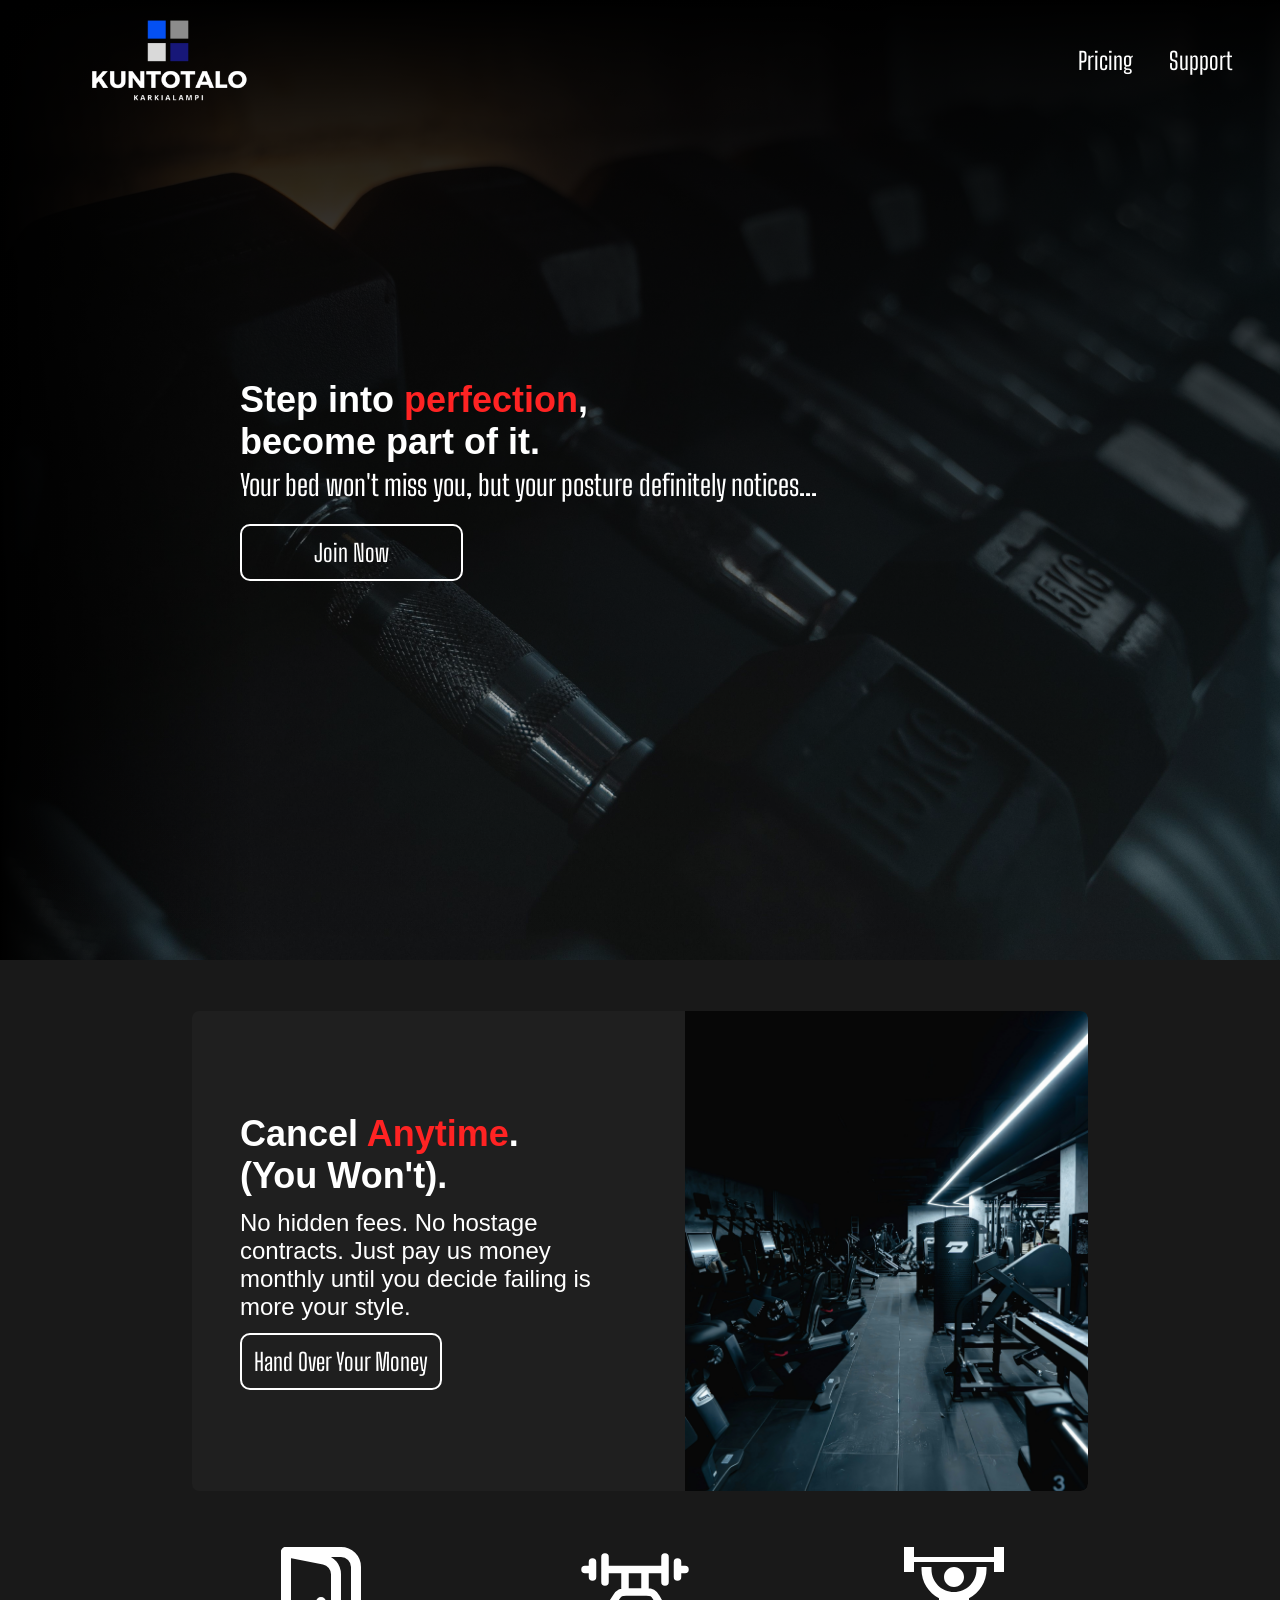
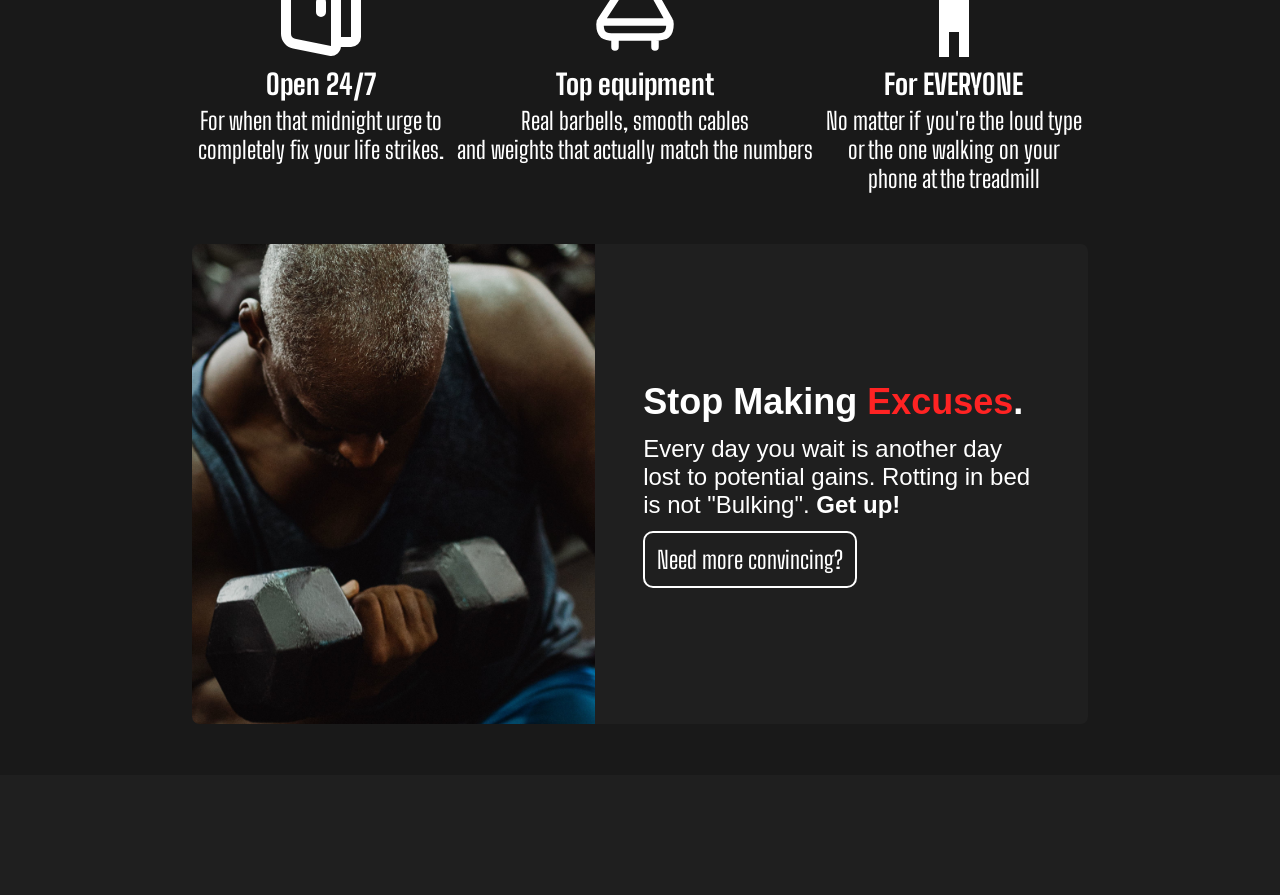
<file: index.html>
<!DOCTYPE html>
<html lang="en">
<head>
    <meta charset="UTF-8">
    <meta name="viewport" content="width=device-width, initial-scale=1.0">
    <link rel="preconnect" href="https://fonts.googleapis.com">
    <link rel="preconnect" href="https://fonts.gstatic.com" crossorigin>
    <link href="https://fonts.googleapis.com/css2?family=Big+Shoulders:opsz,wght@10..72,100..900&family=Oswald:wght@200..700&display=swap" rel="stylesheet">
    <link href="https://fonts.googleapis.com/css2?family=BBH+Bartle&family=Contrail+One&display=swap" rel="stylesheet">
    <link href="styles/main.css" rel="stylesheet">
    <link href="styles/home.css" rel="stylesheet">
    <link rel="icon" href="/images/kuntotalo-logo-min.png">
    <script src="script.js"></script>
    <title>RAIN - Gym</title>
</head>
<body>
    <div id="popup" class="popup-background">
        <div class="popup-wrapper">
            <p onclick="closePopUp();" class="popup-close">Close</p>
            <div class="popup">
                <h2>SIGN UP NOW FOR UP TO 99% OFF!</h2>
                <p>
                    You'll also get the latest and best offers exclusive for YOU.
                </p>
                <input class="popup-input" placeholder="First Name">
                <input class="popup-input" placeholder="Email Address">
                <input onclick="closePopUp();" class="popup-subscribe" type="button" value="SUBSCRIBE NOW">
            </div>
        </div>
    </div>
    <header class="site-header">
        <img class="site-logo" src="images/kuntotalo-logo.png" alt="Company logo">
        <nav class="nav-menu">
            <a href="membership/index.html">
                Pricing
            </a>
            <a>
                Support
            </a>
        </nav>
    </header>
    
    <section class="hero-section">
        <img class="hero-image" src="images/dumbells-16-9.jpg" alt="Row of dumbells">
        <div class="hero-content">
            <h1>
                Step into <span class="red">perfection</span>,
                <br> become part of it.
            </h1>
            <p>Your bed won't miss you, but your posture definitely notices...</p>

            <a class="hero-button button outline">
                Join Now
            </a>
        </div>
    </section>
    <div class="section-wrapper">
        <section class="content-section text_left">
            <div class="content-section-image-wrapper">
                <img class="content-section-image" src="images/gym.jpg" alt="Indoors of the gym">
            </div>
            <div class="content-section-info">
                <h2>Cancel <span class="red">Anytime</span>. <br> (You Won't).</h2>
                <p class="content-section-text">
                    No hidden fees. No hostage contracts.
                    Just pay us money monthly until you decide failing is more your style.
                </p>
                <a class="content-section-link button outline">
                    Hand Over Your Money
                </a>
            </div>
        </section>
        <section class="feature-grid">
            <div class="feature">
                <svg class="feature-icon" xmlns="http://www.w3.org/2000/svg" xmlns:xlink="http://www.w3.org/1999/xlink" aria-hidden="true" role="img" viewBox="0 0 24 24"><g fill="none" stroke="currentColor" stroke-linecap="round" stroke-linejoin="round" stroke-width="2"><path d="M5 2h11a3 3 0 0 1 3 3v14a1 1 0 0 1-1 1h-3"></path><path d="m5 2l7.588 1.518A3 3 0 0 1 15 6.459V20.78a1 1 0 0 1-1.196.98l-7.196-1.438A2 2 0 0 1 5 18.36zm7 10v2"></path></g></svg>
                <h3>Open 24/7</h3>
                <p>
                    For when that midnight urge to 
                    <br> 
                    completely fix your life strikes.
                </p>
            </div>
            <div class="feature">
                <svg class="feature-icon" xmlns="http://www.w3.org/2000/svg" xmlns:xlink="http://www.w3.org/1999/xlink" aria-hidden="true" role="img" viewBox="0 0 24 24"><path fill="none" stroke="currentColor" stroke-linecap="round" stroke-linejoin="round" stroke-width="1.5" d="M18 3v5M6 3v5m14.5-4v1.5m0 0V7m0-1.5H22M3.5 4v1.5m0 0V7m0-1.5H2m16 0H6m4 0V10m4-4.5V10m4.952 6H5.062m9.194-6h-4.05c-1.007 0-1.38.144-1.934.992l-3.013 4.612c-.186.284-.259.51-.259.854C5 18.611 5.873 19 7.847 19h8.25C18.133 19 19 18.616 19 16.408c0-.306-.057-.51-.204-.773l-2.537-4.53c-.534-.953-.918-1.105-2.003-1.105M16 19v2m-8-2v2"></path></svg>
                <h3>Top equipment</h3>
                <p>
                    Real barbells, smooth cables 
                    <br>
                    and weights that actually match the numbers
                </p>
            </div>
            <div class="feature">
                <svg class="feature-icon" xmlns="http://www.w3.org/2000/svg" xmlns:xlink="http://www.w3.org/1999/xlink" aria-hidden="true" role="img" viewBox="0 0 24 24"><path fill="currentColor" d="M12 5c-1.11 0-2 .89-2 2s.89 2 2 2s2-.89 2-2s-.89-2-2-2m10-4v5h-2V4H4v2H2V1h2v2h16V1zm-7 10.26V23h-2v-5h-2v5H9V11.26C6.93 10.17 5.5 8 5.5 5.5V5h2v.5C7.5 8 9.5 10 12 10s4.5-2 4.5-4.5V5h2v.5c0 2.5-1.43 4.67-3.5 5.76"></path></svg>
                <h3>For EVERYONE</h3>
                <p>No matter if you're the loud type <br> or the one walking on your <br> phone at the treadmill</p>
            </div>
        </section>
        <section class="content-section">
            <div class="content-section-image-wrapper">
                <img class="content-section-image" src="images/dumbell-curl-color.jpg" alt="Man curling a dumbell">
            </div>
            <div class="content-section-info">
                <h2>Stop Making <span class="red">Excuses</span>.</h2>
                <p class="content-section-text">
                    Every day you wait is another day lost to potential gains.
                    Rotting in bed is not "Bulking". <span style="font-weight:bold;">Get up!</span>
                </p>
                <a class="content-section-link button outline">
                    Need more convincing?
                </a>
            </div>

        </section>
    </div>
</body>
<footer>

</footer>
</html>
</file>
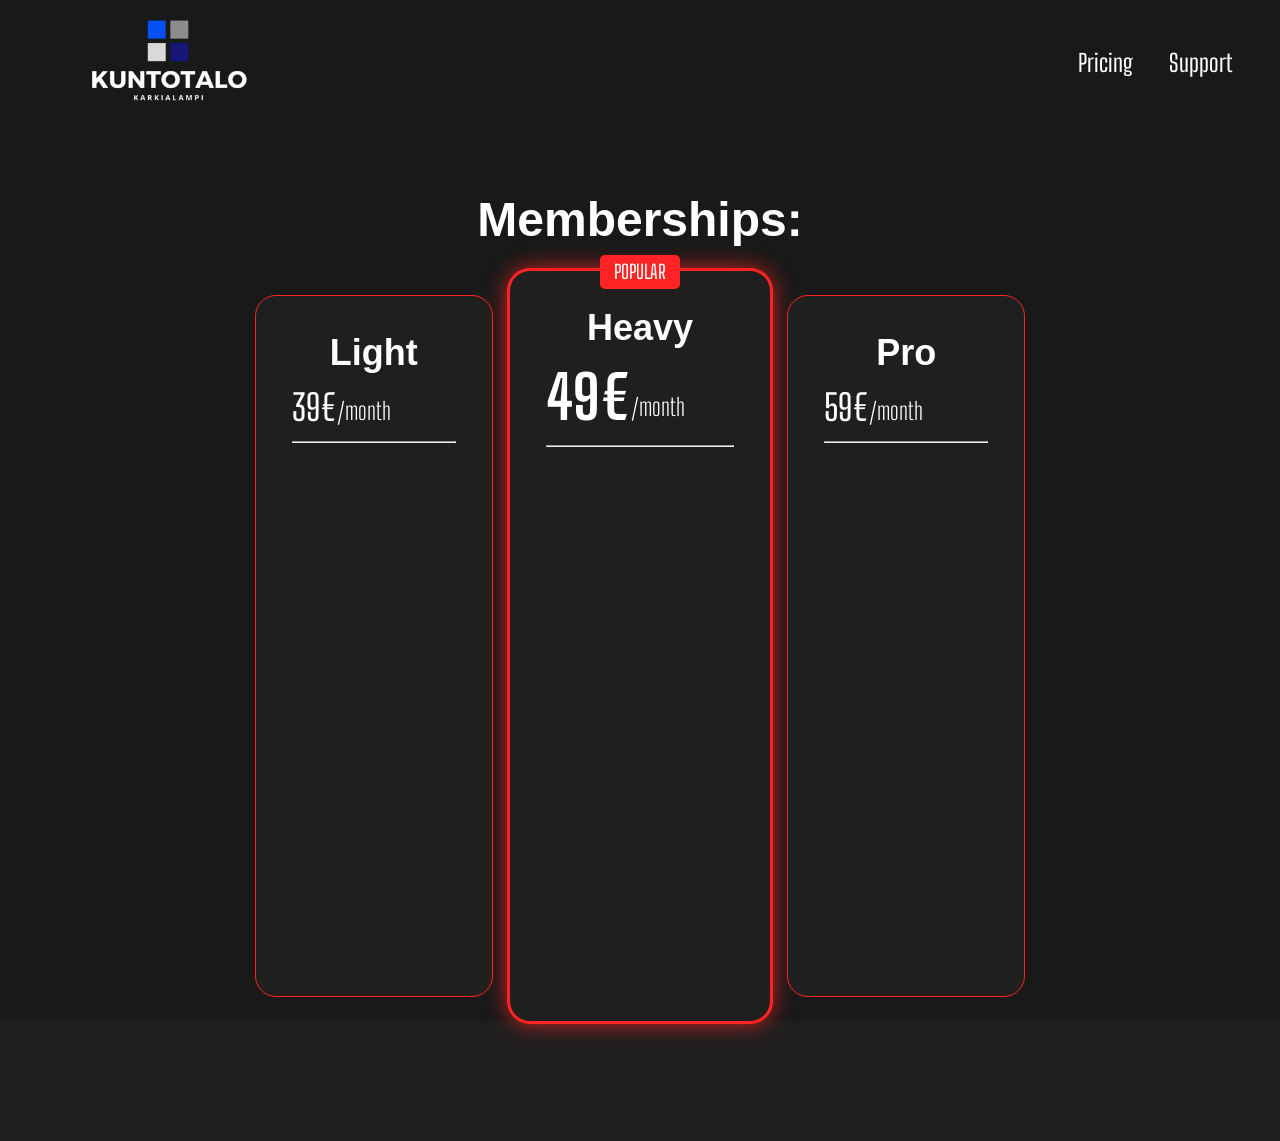
<file: membership/index.html>
<!DOCTYPE html>
<html lang="en">
<head>
    <meta charset="UTF-8">
    <meta name="viewport" content="width=device-width, initial-scale=1.0">
    <link rel="preconnect" href="https://fonts.googleapis.com">
    <link rel="preconnect" href="https://fonts.gstatic.com" crossorigin>
    <link href="https://fonts.googleapis.com/css2?family=Big+Shoulders:opsz,wght@10..72,100..900&family=Oswald:wght@200..700&display=swap" rel="stylesheet">
    <link href="https://fonts.googleapis.com/css2?family=BBH+Bartle&family=Contrail+One&display=swap" rel="stylesheet">
    <link rel="icon" href="../images/kuntotalo-logo-min.png">
    <link rel="stylesheet" href="../styles/main.css">
    <link rel="stylesheet" href="../styles/membership.css">
    <title>Choose membership</title>
</head>
<body>
    <header class="site-header">
        <a href="/index.html"><img class="site-logo" src="../images/kuntotalo-logo.png" alt="Company logo"></a>
        <nav class="nav-menu">
            <a href="pricing/index.html">
                Pricing
            </a>
            <a>
                Support
            </a>
        </nav>
    </header>
    <h1 class="membership-header">Memberships:</h1>
    <div class="membership-wrapper">
    <section class="membership-container">
        <h2>Light</h2>
        <div class="price-wrapper">
            <h3 class="price">39€</h3>
            <p>/month</p>
        </div>
        <hr>
    </section>
    <section class="membership-container popular">
        <p class="membership-label">POPULAR</p>
        <h2>Heavy</h2>
        <div class="price-wrapper">
            <h3 class="price">49€</h3>
            <p>/month</p>
        </div>
        <hr>
    </section>
    <section class="membership-container">
        <h2>Pro</h2>
        <div class="price-wrapper">
            <h3 class="price">59€</h3>
            <p>/month</p>
        </div>
        <hr>
    </section>
    </div>
</body>

<footer>
    
</footer>
</html>
</file>
<file: styles/main.css>
/* #region ----- GLOBALS ----- */

:root {
    font-size: 150%;
    --red: rgb(255, 35, 35);
    --background-dark: rgb(25, 25, 25);
    --card-background: rgb(31, 31, 31);
    --card-radius: 0.3em;
    
}

*, *::before, *::after {
    box-sizing: border-box;
    margin: 0;
    padding: 0;
}

body {
    min-height: 100vh;
    display: flex;
    flex-direction: column;
    background-color: var(--background-dark);
    color: white;
    font-family: "Big Shoulders", sans-serif;
    font-optical-sizing: auto;
    font-style: normal;
    overflow-wrap: break-word;
}

.red {
    color: var(--red);
}

h1, h2 {
    font-family: "BBH Bartle", sans-serif;
}

a {
    cursor: pointer;
    color: inherit;
    text-decoration: none;
}

footer {
    background-color: var(--card-background);
    min-height: 5em;
    /* width: 100%; */
}

.button {
    cursor: pointer;
    transition: background-color 0.2s ease;
    background-color: var(--primary-color);
    transition: transform 0.6 ease;
}

.button:hover {
    transform: scale(1.03);
}

.button.outline {
    background-color: transparent;
    border: 2px solid white;
    border-radius: 10px;
}

.button.outline:hover {
    background-color: rgba(255, 255, 255, 0.1);
}


/* #endregion */

/* #region ----- NAVBAR ----- */

.site-header {
    position: absolute;
    display: flex;
    justify-content: space-between; 
    align-items: center;
    width: 100%;
    padding: 0em 2em;
    z-index: 3;
}

.nav-menu {
    display: flex;
    gap: 1.5rem;
}

.nav-menu a:hover {
    text-decoration: underline;
}

.site-logo {
    width: 10em;
    cursor: pointer;
}

/* #endregion */
</file>
<file: styles/home.css>
/* #region ----- HERO ----- */

.hero-section {
    position: relative;
    width: 100%;
    height: 40rem;
}

.hero-image {
    width: 100%;
    height: 100%;
    object-fit: cover;
    display: block;
}

.hero-section::after {
    content: "";
    position: absolute;
    inset: 0;
    background: 
        linear-gradient(180deg, rgba(0, 0, 0, 1) 0%, rgba(0, 0, 0, 0) 100%),
        linear-gradient(90deg, rgba(0, 0, 0, 1) 0%, rgba(0, 0, 0, 0) 20%);
    z-index: 1;
}

.hero-content {
    display: flex;
    flex-direction: column;
    justify-content: center;
    position: absolute;
    inset: 0;
    padding-left: 10rem;
    gap:0.2em;
    z-index: 2;
}

.hero-content h2 {
    font-size: 1.8em;
}

.hero-content p {
    font-size: 1.2em;
    /* font-weight: bold; */
}

.hero-button {
    padding: 0.5em 3em;
    margin-top: 0.75em;
    align-self: flex-start;
    transition: background-color 0.2s ease;
}

.hero-button:hover {
    background-color: var(--primary-color-dark);
}

/* #endregion */

/* #region ----- SECTIONS ----- */

.section-wrapper {
    display: flex;
    flex-direction: column;
    gap: 4vw;
    padding: 4vw 15vw;
}

.content-section {
    display: flex;
    flex-direction: row;
    align-items: center;
    overflow: hidden;
    height: 20em;
    background-color: var(--card-background);
    border-radius: var(--card-radius);
}

.content-section-info {
    display: flex;
    flex-direction: column;
    flex: 1;
    gap: 0.5em;
    padding: 2em;
}

.content-section-info p {
    font-size: 1em;
    font-family: Arial, Helvetica, sans-serif;
    font-weight: 300;
}

.content-section-image-wrapper {
    overflow: hidden;
    width:45%;
    height: 100%;
    border-radius: var(--card-radius) 0em 0em var(--card-radius);
}

.content-section-image {
    width: 100%;
    height: 100%;
    object-fit:cover;
    object-position: 50% 50%;
    flex-shrink: 0;
    transition: transform 1s ease;
}

.content-section-image:hover {
    transform: scale(1.02);
}

.content-section.text_left > .content-section-info {
    order:1;
}

.content-section.text_left > .content-section-image-wrapper {
    order:2;
    border-radius: 0em var(--card-radius) var(--card-radius) 0em;
}

.content-section-link {
    padding: 0.5em;
    align-self: flex-start;
}

.content-section-link:hover {
    background-color: var(--primary-color-dark);
}

/* #endregion */

/* #region ----- FEATURE GRID ---- */

.feature-grid {
    display: flex;
    flex-direction: row;
    justify-content: space-around;
}

.feature {
    display: flex;
    flex-direction: column;
    align-items: center;
    text-align: center;
    gap:0.2em;
}

.feature-icon {
    width:5em;
    transition: transform 0.2s ease;
}

.feature-icon:hover {
    transform: scale(1.05);
}

/* #endregion

/* #region ----- MOBILE LAYOUT ----- */

/* #region ----- RESPONSIVITY ---- */

@media (max-width: 750px) {
    :root {
        --card-radius: 0.5em;
        font-size: 125%;
    }

    .site-header {
        padding: 0.5em;
    }

    .hero-content {
        padding: 0 1rem;
        width: 100%;
        text-align: center;
        align-items: center;
    }

    .hero-button {
        align-self: center;
    }

    .nav-menu {
        display: none;
    }
    
    .section-wrapper {
        gap:1.5em;
        padding:1em;
    }

    .content-section {
        flex-direction: column;
        align-self: center;
        height: 100%;
    }

    .content-section-info {
        padding: 1em;
        gap: 0.8em;
    }

    .content-section-info p {
        font-size: 0.8em;
    }

    .content-section-info h2 {
        font-size: 1.2em;
    }

    .content-section.text_left > .content-section-info {
        order:2;
    }

    .content-section.text_left > .content-section-image {
        order:1;
        border-radius: 0em var(--card-radius) var(--card-radius) 0em;
    }

    .content-section-image {
        border-radius: var(--card-radius) var(--card-radius) 0 0;
        width: 100%;
        max-width: 100%;
        padding: 0;
    }
}

/* #endregion */

/* #region ----- POP UP ---- */

#popup {
    transition: opacity 0.5s ease, visibility 0.1s ease;
    opacity: 0;
    pointer-events: none;
    overscroll-behavior-block: contain;
}

#popup.show {
  opacity: 1;
  visibility: visible;
  pointer-events: auto;
}

.popup-background {
    position: fixed;
    inset: 0;
    width: 100vw;
    height: 100vh;
    z-index: 9999;
    background-color: rgba(0, 0, 0, 0.803);
    display:flex;
    align-items: center;
    justify-content: center;
}

.popup-wrapper {
    display:flex;
    flex-direction: column;
}

.popup {
    display:flex;
    flex-direction: column;
    align-items: start;
    gap:0.75em;
    font-size: 1em;
    width: 40vw;
    padding: 2.5em;
    background-color: var(--card-background);
}

.popup-input {
    --grey: rgb(105, 105, 105);
    background-color: transparent;
    border: none;
    padding:10px;
    color:var(--grey);
    border-bottom: 0.1em solid var(--grey);
    width: 60%;
}

.popup-subscribe {
    background-color: black;
    border-color: white;
    border-width: 1px;
    color: white;
    font-family: "Big Shoulders", sans-serif;
    font-size: 1em;
    padding: 0.5em 1em;
    cursor: pointer;
}

.popup-close {
    text-decoration: underline;
    cursor: pointer;
    font-size: 0.75em;
    color:#3e3e3e;
    align-self: flex-end;
    background-color: var(--card-background);
    padding:5px;
    border-top-right-radius: 5px;
    border-top-left-radius: 5px;
}

/* #endregion */
</file>
<file: styles/membership.css>
:root {
    --outline-width: 1px;
}

.membership-header {
    margin: 4em 0 0.5em 0;
    align-self: center;
}

.membership-wrapper {
    display: flex;
    align-items: center;
    justify-content: space-evenly;
    gap:0.75em;
    margin: 0 20vw;
    position: relative;
}

.membership-container {
    display: flex;
    align-items: center;
    flex-direction: column;

    gap: 0.5em;
    padding: 1.5em;
    width:400px;
    height:700px;

    background-color: var(--card-background);
    outline: var(--outline-width) solid var(--red);
    border-radius: 20px;
}

.membership-container hr {
    width: 100%;
}

.membership-container.popular {
    width:450px;
    height:750px;
    outline: calc(var(--outline-width) * 3) var(--red) solid;
    box-shadow: 0px 0px 1em 0px var(--red);
}

.membership-label {
    font-size: 0.8em;
    position: absolute;
    top:-0.85em;
    background-color: var(--red);
    padding:0.3em 0.75em;
    border-radius: 5px;
}

.price-wrapper {
    display: flex;
    align-self: flex-start;
}

.price {
    font-size: 1.5em;
    font-weight: 400;
}

.price-wrapper > p {
    align-self: flex-end;
    padding-bottom: 4px;
    font-weight: 200;
}

.membership-container.popular .price {
    font-size: 2.5em;
    font-weight: 600;
}

.membership-container.popular .price-wrapper > p {
    padding-bottom: 12px;
    font-weight: 200;
}

/* .membership-container:hover {
    box-shadow: 0px 0px 0.5em 0px var(--red);
    outline: calc(var(--outline-width) + 1px) var(--red) solid;
}

.membership-container.popular:hover {
    box-shadow: 0px 0px 2em 0px var(--red);
    outline: calc(var(--outline-width) * 3 ) var(--red) solid;
} */
</file>
